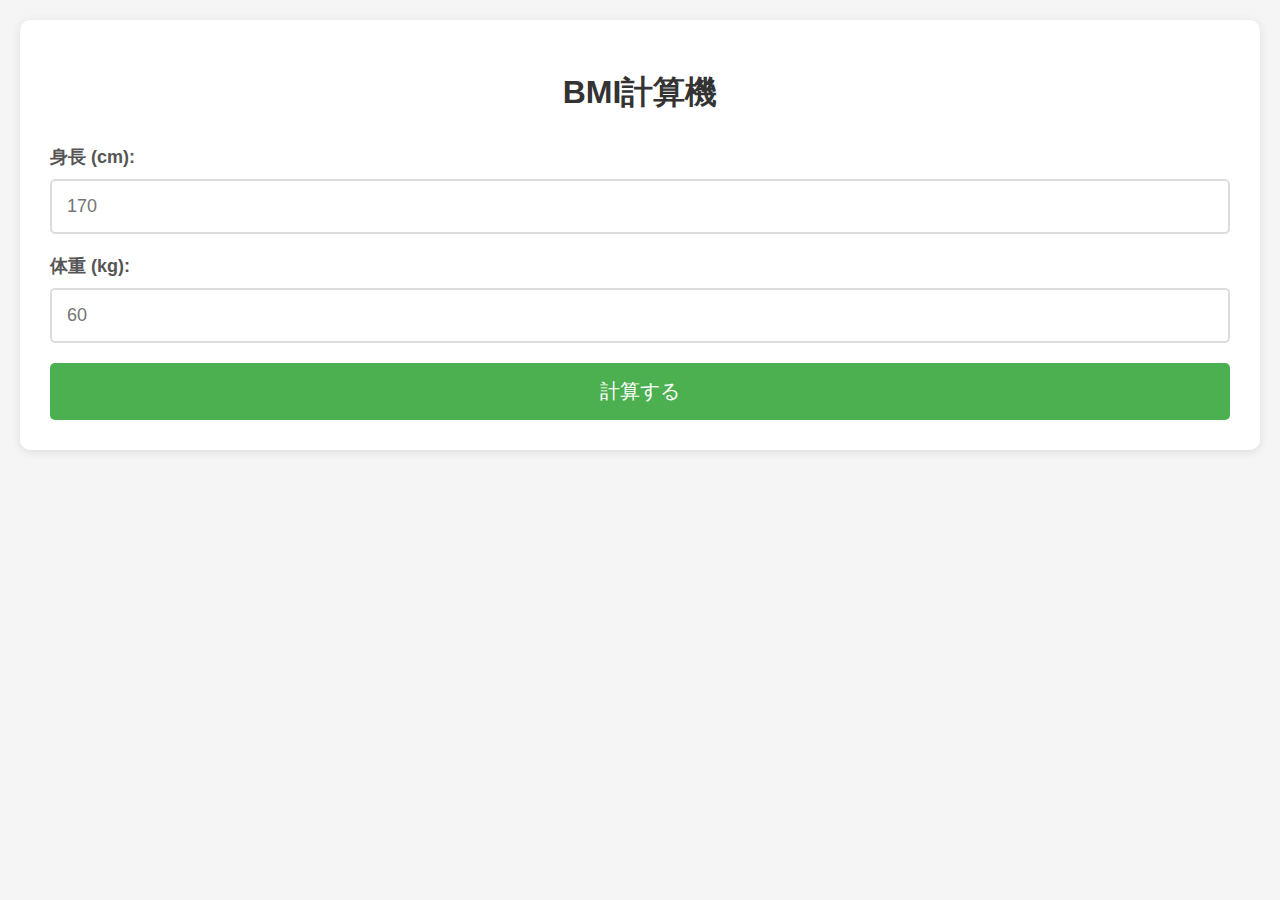
<file: index.html>
<!DOCTYPE html>
<html lang="ja">
<head>
    <meta charset="UTF-8">
    <title>BMI計算機</title>
    <link rel="stylesheet" href="style.css">
</head>
<body>
    <div class="container">
        <h1>BMI計算機</h1>

        <label>身長 (cm):</label>
        <input type="number" id="height" placeholder="170">

        <label>体重 (kg):</label>
        <input type="number" id="weight" placeholder="60">

        <button onclick="calculateBMI()">計算する</button>

        <div id="result"></div>
    </div>

    <script src="script.js"></script>
</body>
</html>
</file>
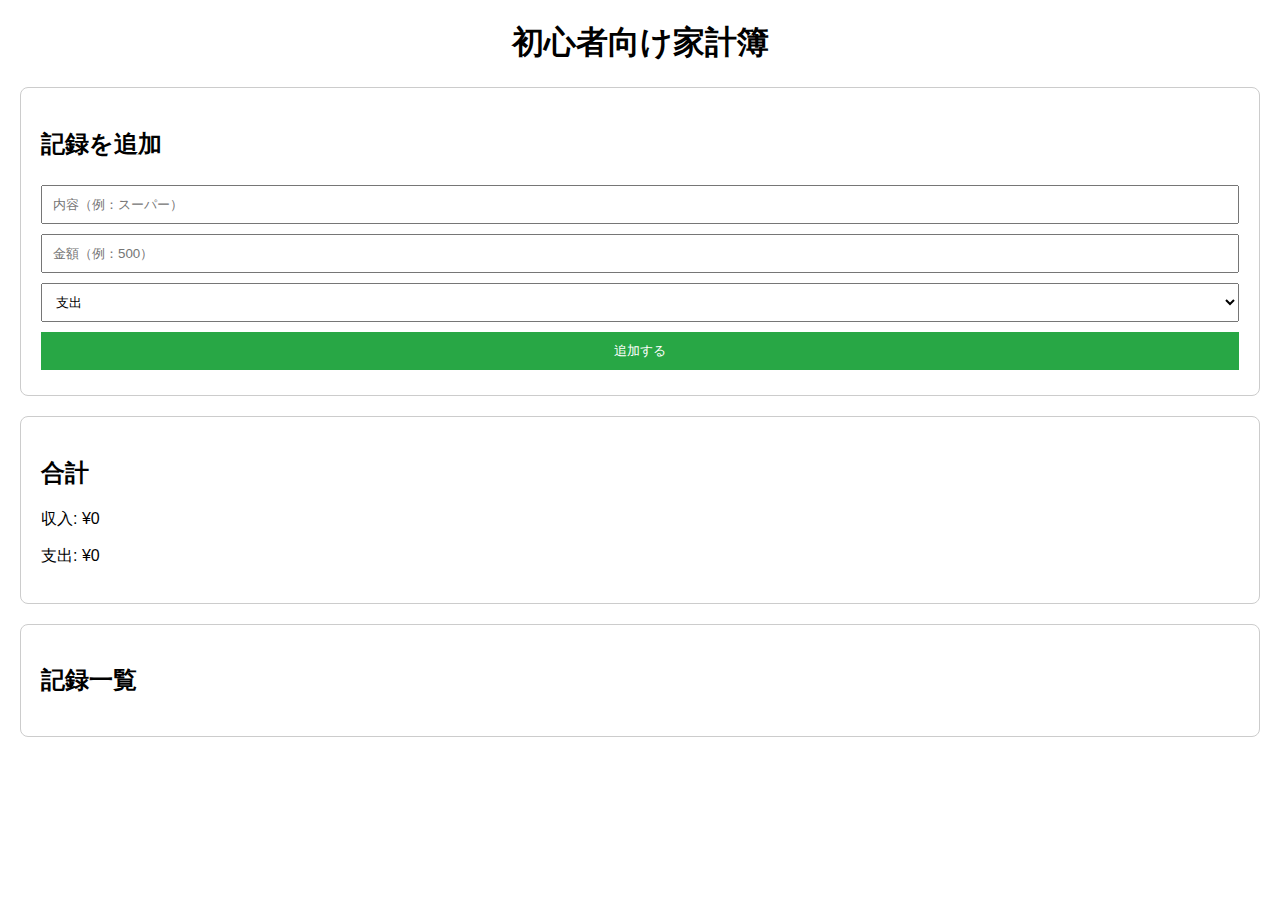
<file: easy-kakeibo/index.html>
<!DOCTYPE html>
<html lang="ja">
<head>
    <meta charset="UTF-8">
    <meta name="viewport" content="width=device-width, initial-scale=1.0">
    <title>簡単家計簿</title>
    <link rel="stylesheet" href="style.css">
</head>
<body>

  <!-- タイトル -->
  <h1>初心者向け家計簿</h1>

  <!-- 入力フォーム部分 -->
  <div class="form">
    <h2>記録を追加</h2>
    <input type="text" id="name" placeholder="内容（例：スーパー）"> 
    <input type="number" id="money" placeholder="金額（例：500）"> 
    <select id="type"> 
      <option value="out">支出</option>
      <option value="in">収入</option>
    </select>
    <button onclick="add()">追加する</button> 
  </div>

  <!-- 合計の表示 -->
  <div class="summary">
    <h2>合計</h2>
    <p>収入: ¥<span id="total-in">0</span></p>
    <p>支出: ¥<span id="total-out">0</span></p>
  </div>

  <!-- 記録一覧の表示 -->
  <div class="list" id="list">
    <h2>記録一覧</h2>
    <!-- JavaScriptでここに記録が追加される -->
  </div>

  <script src="script.js"></script>
</body>
</html>
</file>
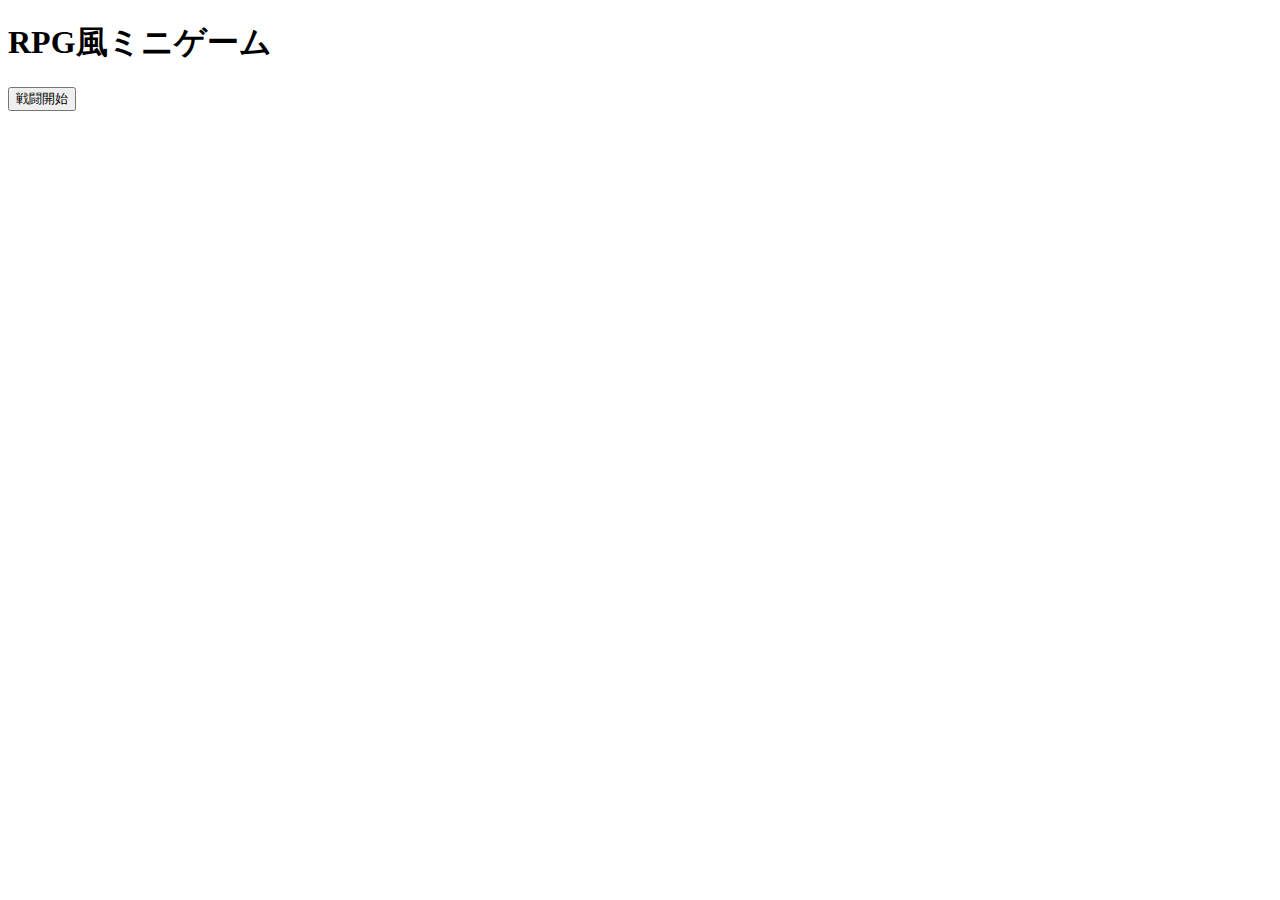
<file: MiniGame/index.html>
<!DOCTYPE html>
<html　lang="ja">
<head>
  <meta charset="UTF-8">
  <title>ミニゲーム</title>
  <link rel="stylesheet" href="style.css">
</head>
<body>

<h1>RPG風ミニゲーム</h1>

<button id="myButton" onclick="sayHello()">戦闘開始</button>

<p id="message"></p>

<script src="script.js"></script>
  
</body>
</html>
</file>
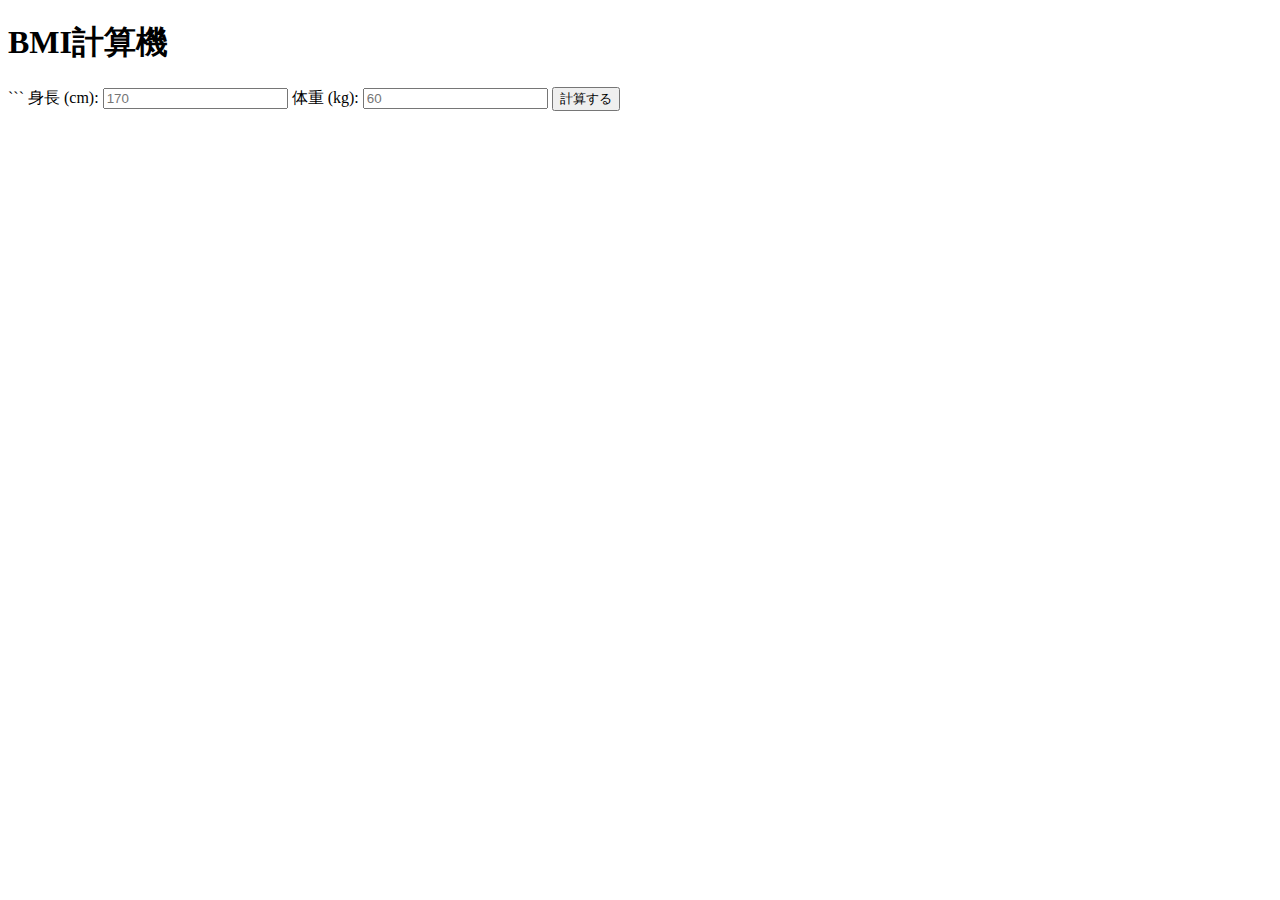
<file: BMICalcutor.html>
<!DOCTYPE html>

<html lang="ja">
<head>
    <meta charset="UTF-8">
    <title>BMI計算機</title>
</head>
<body>
    <div class="container">
        <h1>BMI計算機</h1>

```
    <label>身長 (cm):</label>
    <input type="number" id="height" placeholder="170">
    
    <label>体重 (kg):</label>
    <input type="number" id="weight" placeholder="60">
    
    <button onclick="calculateBMI()">計算する</button>
    
    <div id="result"></div>
</div>

<script>
    function calculateBMI() {
        // 入力値を取得
        var height = document.getElementById('height').value;
        var weight = document.getElementById('weight').value;
        
        // 入力チェック
        if (height == '' || weight == '') {
            alert('身長と体重を入力してください');
            return;
        }
        
        // BMI計算
        var heightM = height / 100; // cmをmに変換
        var bmi = weight / (heightM * heightM);
        
        document.getElementById('result').innerHTML = 'BMI: ' + bmi.toFixed(1);
    }
</script>
</body>
</html>
</file>
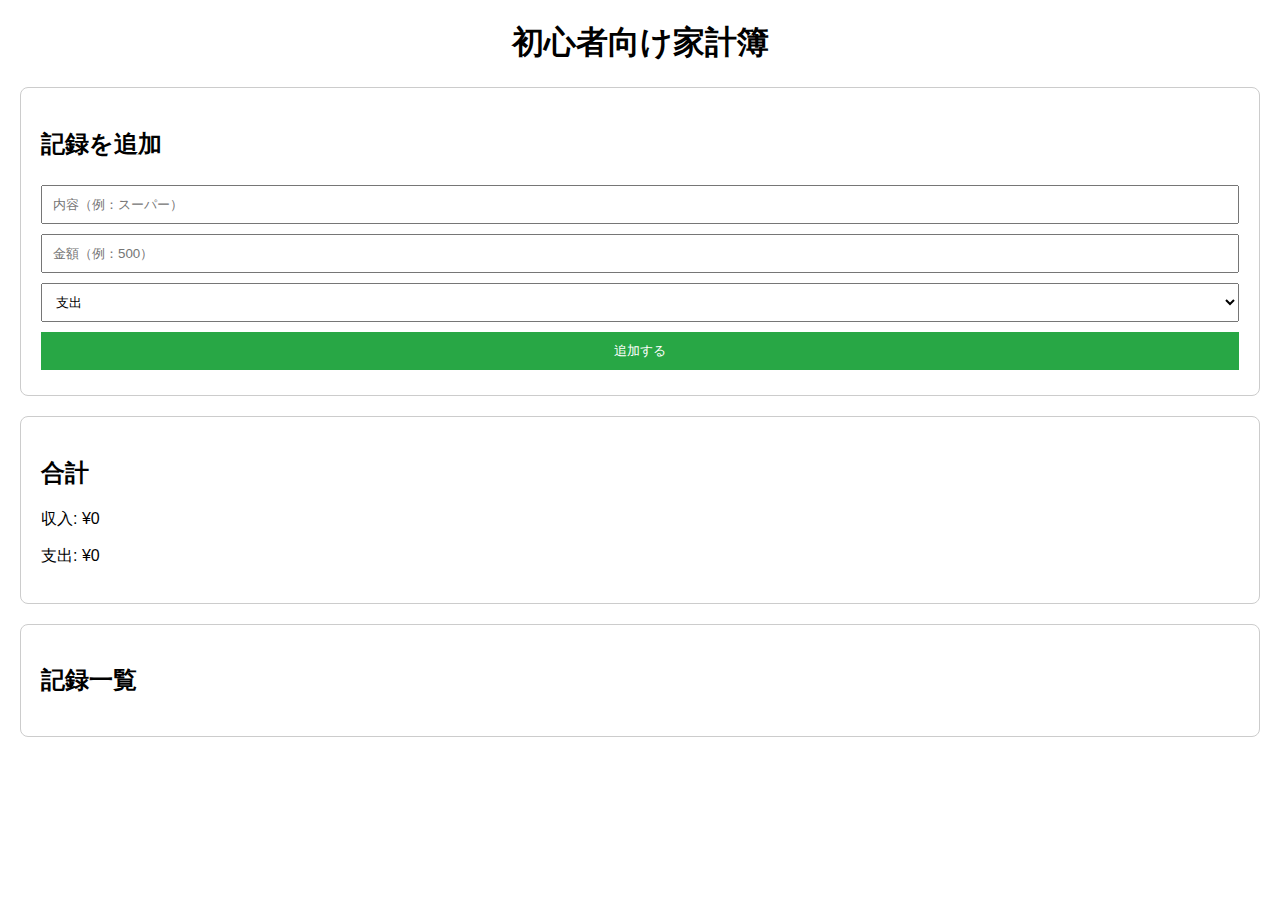
<file: easy-kakeibo.html>
<!DOCTYPE html>

<html lang="ja">
<head>
    <meta charset="UTF-8">
    <meta name="viewport" content="width=device-width, initial-scale=1.0">
    <title>簡単家計簿</title>
    <style>
        body {
            font-family: Arial, sans-serif;
            margin: 20px;
            background-color: white;
        }

         /* タイトル中央揃え */
    h1 {
      text-align: center;
    }

    /* 入力フォーム・合計のデザイン */
    .form, .summary, .list {
      background: white;            /* 背景を白に */
      border: 1px solid #ccc;       /* 薄いグレーの枠線 */
      padding: 20px;                /* 内側の余白 */
      margin-bottom: 20px;          /* 下にスペースを空ける */
      border-radius: 8px;           /* 角を丸くする */
    }

    /* 入力欄・ボタンの共通スタイル */
    input, select, button {
      padding: 10px;                /* 中の余白 */
      margin: 5px 0;                /* 上下の間隔 */
      width: 100%;                  /* 横幅いっぱいに表示 */
      box-sizing: border-box;       /* padding を含めて width を計算し、見た目を崩れにくくする */
    }

/* 追加ボタンのスタイル */
    button {
      background-color: #28a745;    /* 緑っぽい背景色（成功イメージ） */
      color: white;                 /* 文字を白 */
      border: none;                 /* 枠なし */
      cursor: pointer;              /* ホバー時にポインター表示 */
    }

    /* 各記録のスタイル */
    .item {
      border-bottom: 1px solid #eee; /* 下線で区切る */
      padding: 10px 0;               /* 上下に余白 */
    }

    .item:last-child {
      border-bottom: none;          /* 最後のアイテムだけ下線なし */
    }
  </style>
</head>

<body>

  <!-- タイトル -->
  <h1>初心者向け家計簿</h1>

  <!-- 入力フォーム部分 -->
  <div class="form">
    <h2>記録を追加</h2>
    <input type="text" id="name" placeholder="内容（例：スーパー）"> <!-- 内容入力欄 -->
    <input type="number" id="money" placeholder="金額（例：500）"> <!-- 金額入力欄 -->
    <select id="type"> <!-- 収入か支出を選ぶ -->
      <option value="out">支出</option>
      <option value="in">収入</option>
    </select>
    <button onclick="add()">追加する</button> <!-- JavaScript関数 add() を呼ぶ -->
  </div>

  <!-- 合計の表示 -->
  <div class="summary">
    <h2>合計</h2>
    <p>収入: ¥<span id="total-in">0</span></p>
    <p>支出: ¥<span id="total-out">0</span></p>
  </div>

  <!-- 記録一覧の表示 -->
  <div class="list" id="list">
    <h2>記録一覧</h2>
    <!-- JavaScriptでここに記録が追加される -->
  </div>

  <!-- JavaScript部分（動きのある処理） -->
  <script>
    // 収入・支出の合計を保存する変数
    let totalIn = 0;
    let totalOut = 0;

    // 記録の一覧（オブジェクトの配列）を保持する変数
    let records = [];

    // ページが読み込まれたときにローカルストレージから記録を復元する
    window.onload = function () {
      const data = localStorage.getItem("kakeibo-records"); // 保存されているデータを取得
      if (data) {
        records = JSON.parse(data); // JSON文字列 → 配列に変換
        document.getElementById("list").innerHTML = ""; // 一度リストを空に
        records.forEach(record => displayItem(record)); // 1件ずつ表示
        updateTotals(); // 合計を再計算
      }
    }

    // 追加ボタンが押されたときに呼ばれる関数
    function add() {
      // フォームから値を取得
      const name = document.getElementById("name").value.trim();
      const money = parseInt(document.getElementById("money").value);
      const type = document.getElementById("type").value;
      const date = new Date().toLocaleDateString(); // 今日の日付を取得

      // 入力チェック
      if (!name || isNaN(money) || money <= 0) {
        alert("内容と正しい金額を入力してください。");
        return;
      }

      // 新しい記録を作成
      const record = { name, money, type, date };

      // 配列に追加
      records.push(record);

      // データ保存・表示・合計更新
      saveToLocalStorage();
      displayItem(record);
      updateTotals();

      // 入力欄をリセット
      document.getElementById("name").value = "";
      document.getElementById("money").value = "";
    }

    // 記録を画面に表示する関数
    function displayItem(record) {
      const list = document.getElementById("list");
      const div = document.createElement("div");
      div.className = "item";
      // 「日付 - 内容：¥金額（収入 or 支出）」の形式で表示
      div.textContent = `${record.date} - ${record.name}：¥${record.money}（${record.type === "in" ? "収入" : "支出"}）`;
      list.appendChild(div);
    }

    // 合計を更新する関数
    function updateTotals() {
      totalIn = 0;
      totalOut = 0;
      // 配列内のデータを集計
      records.forEach(r => {
        if (r.type === "in") {
          totalIn += r.money;
        } else {
          totalOut += r.money;
        }
      });

      // HTMLに反映
      document.getElementById("total-in").textContent = totalIn;
      document.getElementById("total-out").textContent = totalOut;
    }

    // ローカルストレージに保存する関数
    function saveToLocalStorage() {
      localStorage.setItem("kakeibo-records", JSON.stringify(records));
    }
  </script>
</body>
</html>
</file>
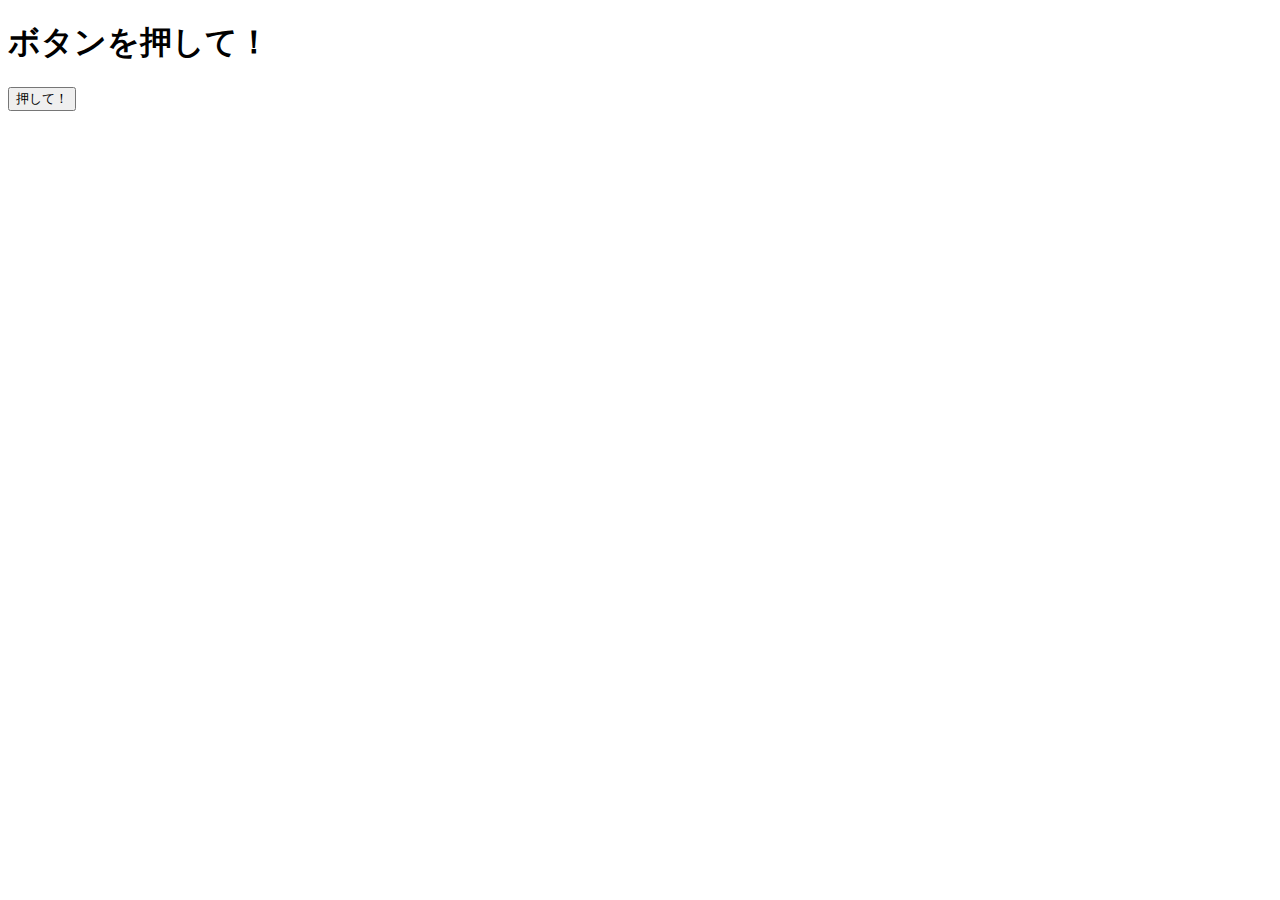
<file: HelloGame.html>
<!DOCTYPE html>
<html>
<head>
  <meta charset="UTF-8">
  <title>Helloゲーム</title>
  <style>
    #message {
      font-size: 2em;
      transition: color 0.5s;
    }
  </style>
</head>
<body>

<h1>ボタンを押して！</h1>

<button onclick="sayHello()">押して！</button>

<p id="message"></p>

<script>
  let count = 0;
  
  function sayHello() {
    count++;　//カウントするのに必要

    const message = document.getElementById("message");
    message.textContent = `こんにちは！ボタンを ${count} 回 押した！`;

    if (count % 3 === 0) { // 3回に1回だけ色を変える
      const colors = ["red", "blue", "green", "orange", "purple"];
      const randomColor = colors[Math.floor(Math.random() * colors.length)];
      message.style.color = randomColor;
    } else {
      message.style.color = "black"; // それ以外は黒に戻す
    }
  }
</script>

</body>
</html>
</file>
<file: style.css>
body {
    background-color: #f5f5f5;
    font-family: Arial, sans-serif;
    margin: 0;
    padding: 20px;
}

.container {
    background-color: white;
    padding: 30px;
    border-radius: 10px;
    box-shadow: 0 2px 10px rgba(0,0,0,0.1);
}

h1 {
    color: #333;
    text-align: center;
    margin-bottom: 30px;
}

label {
    display: block;
    margin-bottom: 10px;
    font-weight: bold;
    color: #555;
    font-size: 18px;
}

input[type="number"] {
    width: 100%;
    padding: 15px;
    border: 2px solid #ddd;
    border-radius: 5px;
    font-size: 18px;
    margin-bottom: 20px;
    box-sizing: border-box;
}

button {
    width: 100%;
    padding: 15px;
    background-color: #4CAF50;
    color: white;
    border: none;
    border-radius: 5px;
    font-size: 20px;
    cursor: pointer;
}

button:hover {
    background-color: #45a049;
}

#result {
    margin-top: 20px;
    padding: 15px;
    background-color: #e8f5e8;
    border: 2px solid #4CAF50;
    border-radius: 5px;
    font-size: 20px;
    text-align: center;
    display: none;
}
</file>
<file: easy-kakeibo/style.css>
body {
  font-family: Arial, sans-serif;
  margin: 20px;
  background-color: white;
}

h1 {
  text-align: center;
}

.form, .summary, .list {
  background: white;
  border: 1px solid #ccc;
  padding: 20px;
  margin-bottom: 20px;
  border-radius: 8px;
}

input, select, button {
  padding: 10px;
  margin: 5px 0;
  width: 100%;
  box-sizing: border-box;
}

button {
  background-color: #28a745;
  color: white;
  border: none;
  cursor: pointer;
}

.item {
  border-bottom: 1px solid #eee;
  padding: 10px 0;
}

.item:last-child {
  border-bottom: none;
}
</file>
<file: MiniGame/style.css>
#message {
  font-size: 2em;
  transition: color 0.5s;
}
</file>
